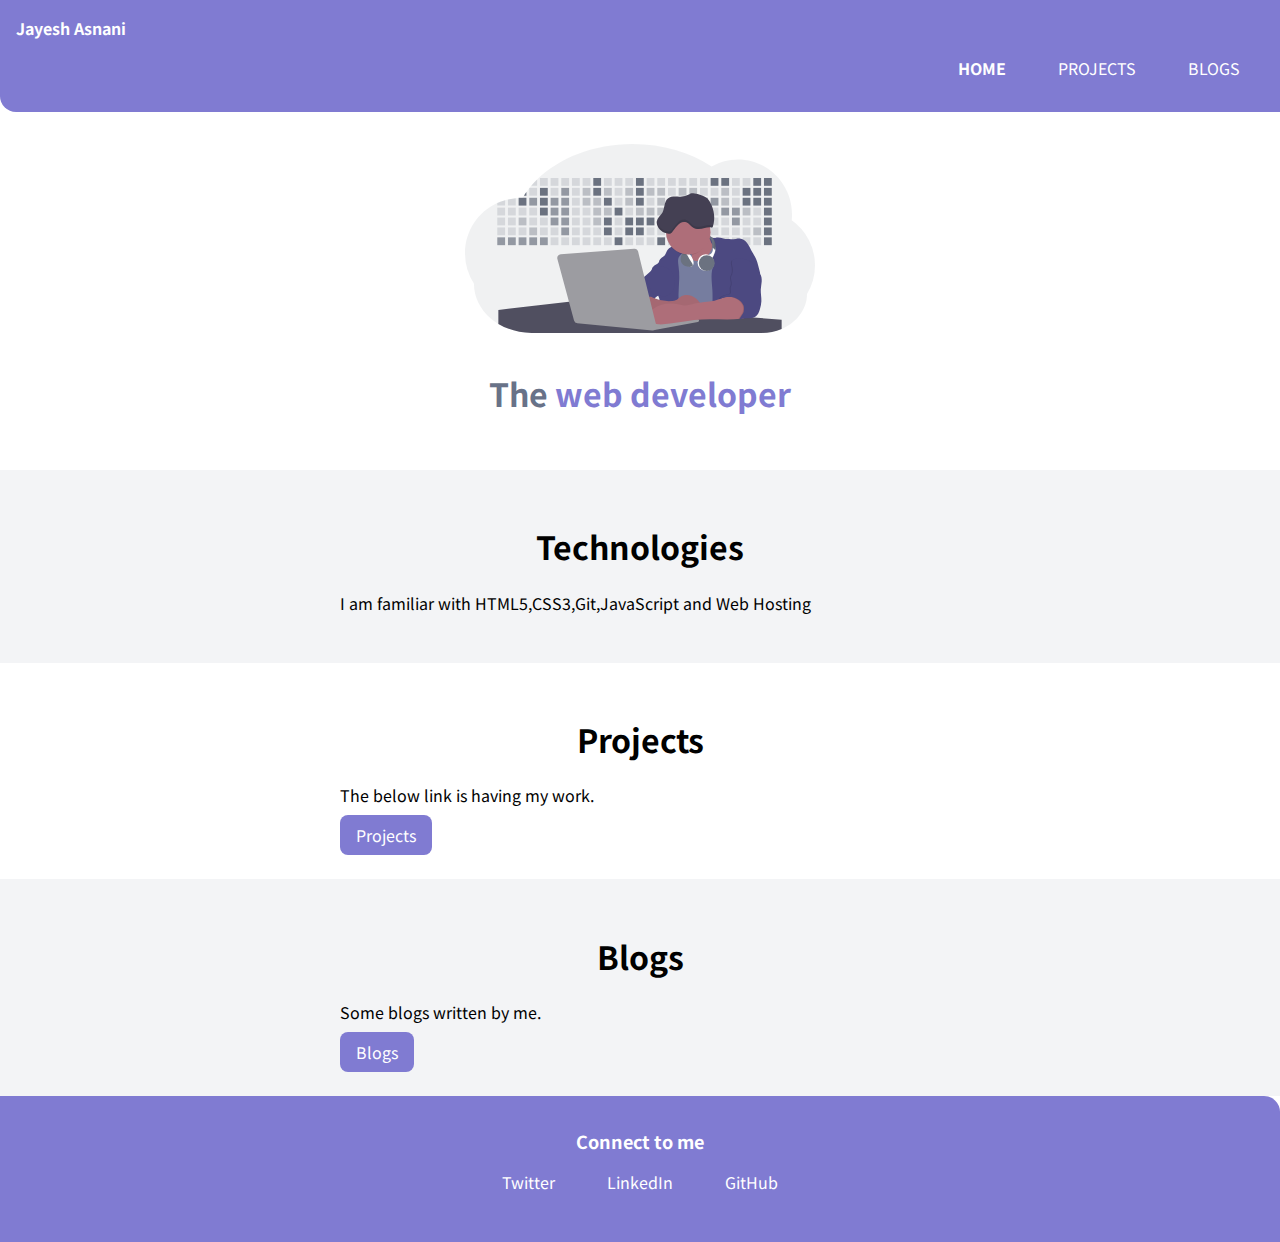
<file: index.html>
<!DOCTYPE html>
<html lang="en">

<head>
    <meta charset="UTF-8">
    <meta http-equiv="X-UA-Compatible" content="IE=edge">
    <meta name="viewport" content="width=device-width, initial-scale=1.0">
    <title>home</title>
    <link href="style.css" rel="stylesheet" />
</head>

<body>

    <nav class="navigation container">
        <div class="nav-name">Jayesh Asnani</div>
        <ul class="no-bullet
        nav-pills">
            <li class="list-item-inline">
                <a class="link link-active" href="/">HOME</a>
                </li>
            <li class="list-item-inline">
                <a class="link" href="/projects.html">PROJECTS</a>
                </li>
            <li class="list-item-inline">
                <a class="link" href="/blogs.html">BLOGS</a>
            </li>
        </ul>
    </nav>

    <header class="logo">
        <img class="image" src="images/dev.svg" />
        <h1 class="heading">The <span class="heading-inverted">web developer</span> </h1>
    </header>

    <section class="section ow">
        <div class="container
        container-center">
            <h1>Technologies</h3>
                <p>I am familiar with HTML5,CSS3,Git,JavaScript and Web Hosting </p>
        </div>
    </section>

    <section class="section">
        <div class="container
        container-center">
            <h1>Projects</h3>
                <p>The below link is having my work. </p>
                <a class="link 
    primary-link" href="/">Projects</a>
        </div>
    </section>

    <section class="section ow">
        <div class="container
        container-center">
            <h1>Blogs</h3>
                <p>Some blogs written by me.</p>
                <a class="link 
                primary-link" href="/">Blogs</a>
        </div>
    </section>
    
    <footer class="footer">
        <div class="footer-header">Connect to me</div>
        <ul class="social-links
        no-bullet">
            <li class="list-item-inline"><a class="link" href="https://www.TWITTER.com/jayeshbhanushali">Twitter</a></li>
            <li class="list-item-inline"><a class="link" href="https://www.linkedin.com/in/jayesh-asnani-69a3811b3">LinkedIn</a></li>
            <li class="list-item-inline"><a class="link" href="https://github.com/J4YeSh2222">GitHub</a></li>
        </ul>
    </footer>

</body>

</html>
</file>
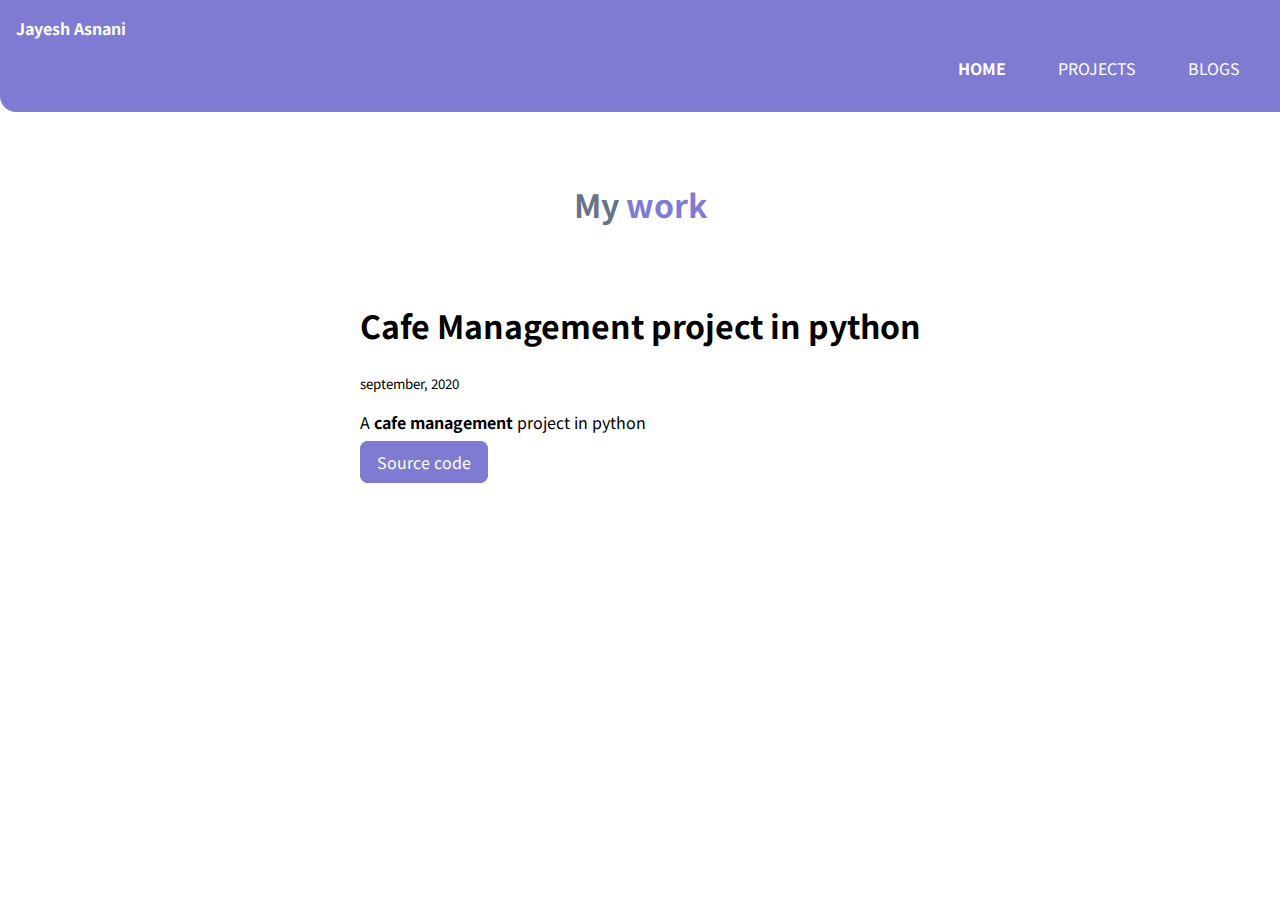
<file: projects.html>
<!DOCTYPE html>
<html lang="en">

<head>
    <meta charset="UTF-8">
    <meta http-equiv="X-UA-Compatible" content="IE=edge">
    <meta name="viewport" content="width=device-width, initial-scale=1.0">
    <title>Projects</title>
    <link href="style.css" rel="stylesheet" />
</head>

<body>
    <nav class="navigation container">
        <div class="nav-name">Jayesh Asnani</div>
        <ul class="no-bullet
        nav-pills">
            <li class="list-item-inline">
                <a class="link link-active" href="/">HOME</a>
            </li>
            <li class="list-item-inline">
                <a class="link" href="/projects.html">PROJECTS</a>
            </li>
            <li class="list-item-inline">
                <a class="link" href="/blogs.html">BLOGS</a>
            </li>
        </ul>
    </nav>
    <header class="logo">
        <h1 class="heading">My <span class="heading-inverted">work</span> </h1>
    </header>
    <ul class="no-bullet">
        <li>
            <div class="container container-center">
                <h1>Cafe Management project in python</h1>
                <small>september, 2020</small>
                <p>A <strong>cafe management</strong> project in python</p>
                <a class="link 
        secondary-link" href="https://github.com/J4YeSh2222/python-projects">Source code</a>
            </div>
        </li>
    </ul>
</body>

</html>
</file>
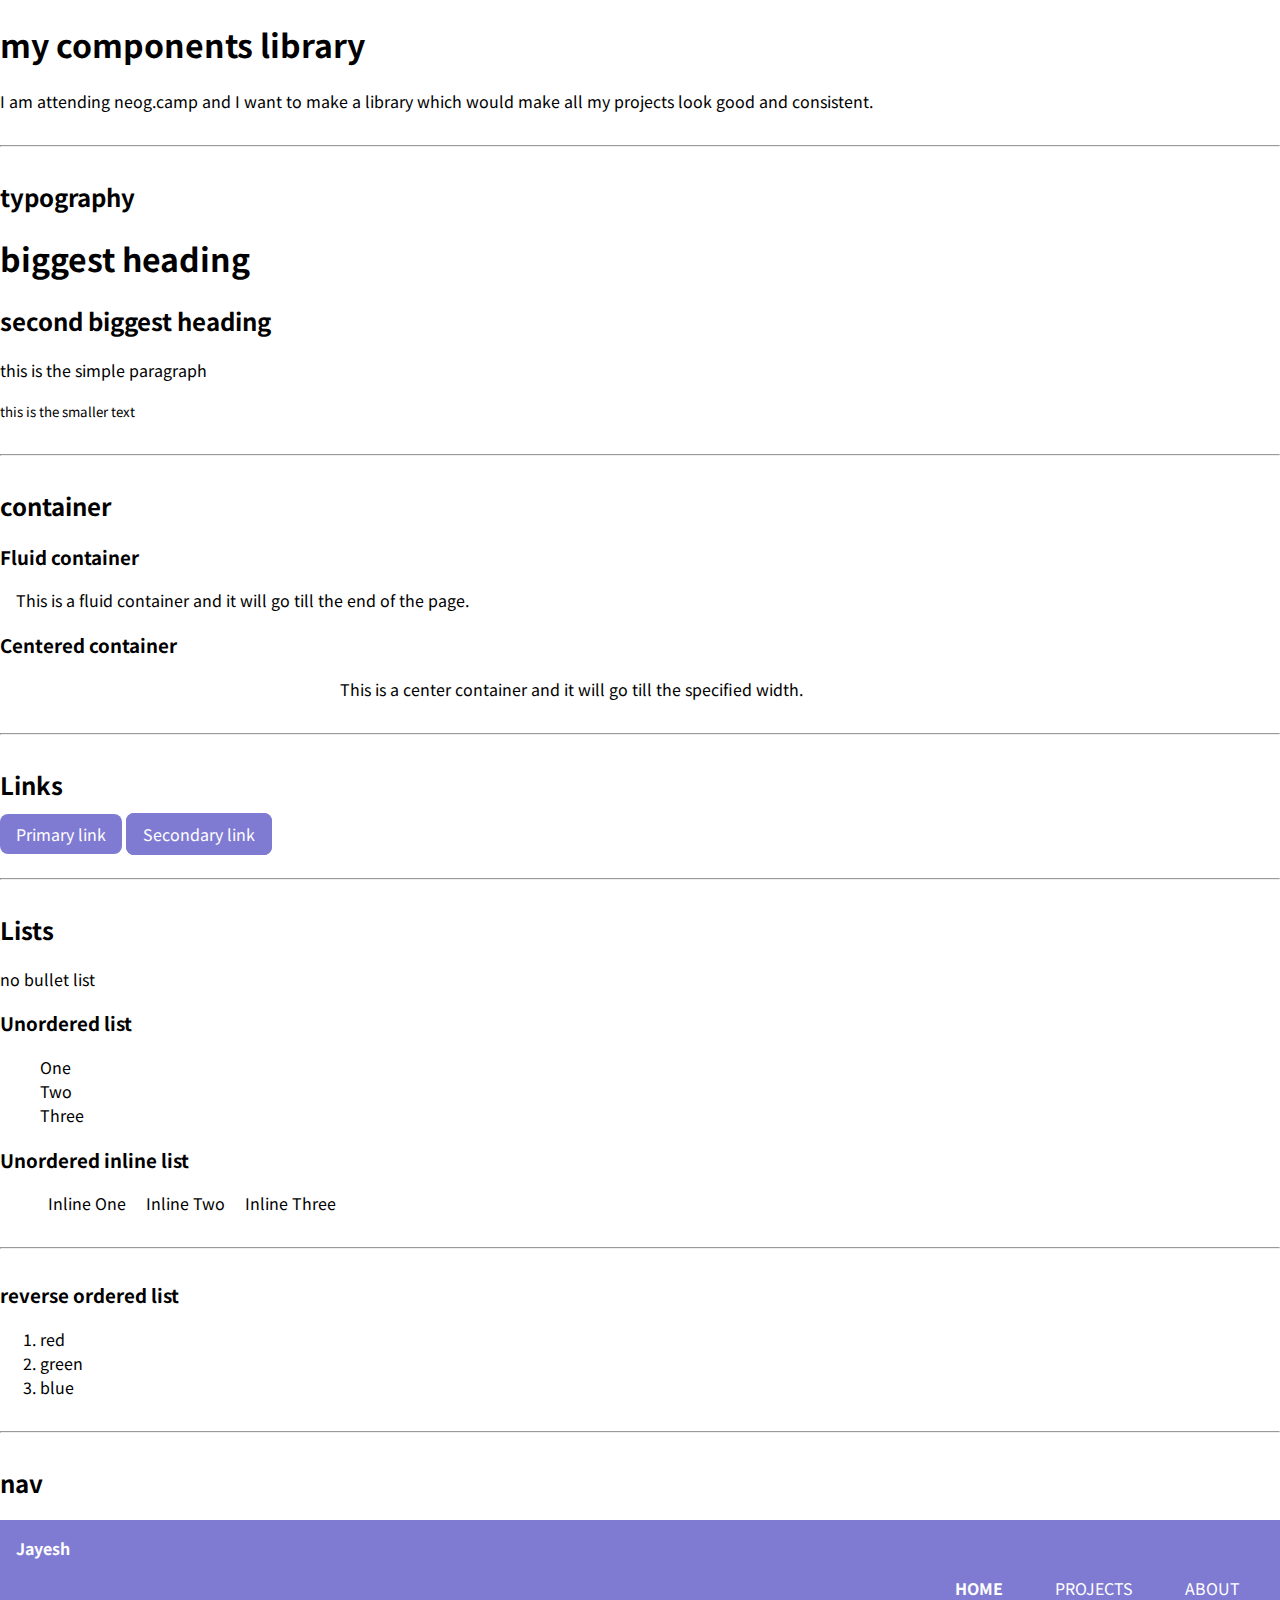
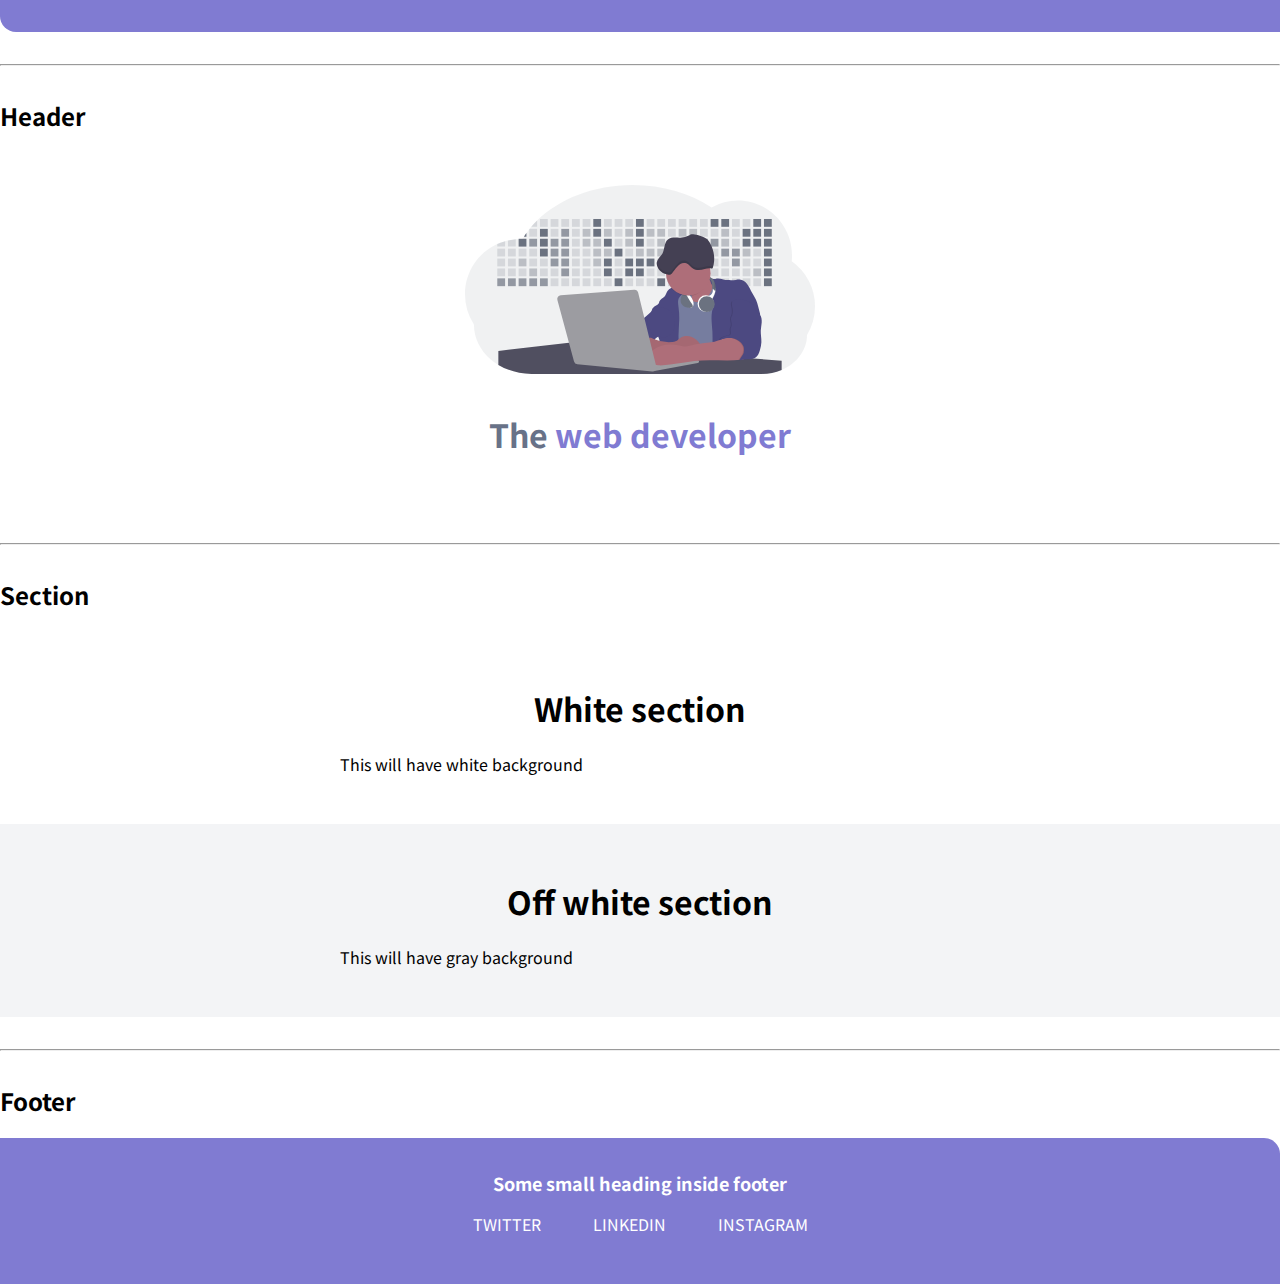
<file: library/components.html>
<!DOCTYPE html>
<html lang="en">

<head>
    <meta charset="UTF-8">
    <meta name="viewport" content="width=device-width, initial-scale=1.0">
    <title>component library</title>
    <link href="/style.css" rel="stylesheet" />
</head>

<body>
    <h1>my components library</h1>

    <p>I am attending neog.camp and I want to make a library which would make all my
        projects look good and consistent. </p>

    <hr>

    <h2>typography</h2>

    <h1>biggest heading</h1>
    <h2>second biggest heading</h2>
    <p>this is the simple paragraph</p>
    <small>this is the smaller text</small>

    <hr>
    <h2>container</h2>

    <h3>Fluid container</h3>
    <div class="container">This is a fluid container and it will go till the end of the page.</div>

    <h3>Centered container</h3>
    <div class="container
    container-center">This is a center container and it will go till the specified width.</div>

    <hr>
    <h2>Links</h2>

    <a class="link 
    primary-link" href="/">Primary link</a>
    <a class="link 
    secondary-link" href="/">Secondary link</a>

    <hr>
    <h2>Lists</h2>
    <p>no bullet list</p>
    <h3>Unordered list</h3>
    <ul class="no-bullet">
        <li>One</li>
        <li>Two</li>
        <li>Three</li>
    </ul>

    <h3>Unordered inline list</h3>

    <ul>
        <li class="list-item-inline">Inline One</li>
        <li class="list-item-inline">Inline Two</li>
        <li class="list-item-inline">Inline Three</li>
    </ul>

    <hr>
    <h3>reverse ordered list</h3>

    <ol>
        <li>red</li>
        <li>green</li>
        <li>blue</li>
    </ol>

    <hr>

    <h2>nav</h2>


    <nav class="navigation container">
        <div class="nav-name">Jayesh</div>
        <ul class="no-bullet
        nav-pills">
            <li class="list-item-inline">
                <a class="link link-active" href="/">HOME</a>
                </l nav-pills>
            <li class="list-item-inline">
                <a class="link" href="/">PROJECTS</a>
                </l nav-pillsi>
            <li class="list-item-inline">
                <a class="link" href="/">ABOUT</a>
            </li>
        </ul>
    </nav>

    <hr>

    <h2>Header</h2>
    <header class="logo">
        <img class="image" src="/images/dev.svg" />
        <h1 class="heading">The <span class="heading-inverted">web developer</span> </h1>
    </header>

    <hr>
    <h2>Section</h2>
    <section class="section">
        <div class="container
       container-center">
            <h1>White section</h3>
                <p>This will have white background</p>
        </div>
    </section>

    <section class="section ow">
        <div class="container
        container-center">
            <h1>Off white section</h3>
                <p>This will have gray background</p>
        </div>
    </section>

    <hr>
    <h2>Footer</h2>
    <footer class="footer">
        <div class="footer-header">Some small heading inside footer</div>
        <ul class="social-links
        no-bullet">
            <li class="list-item-inline"><a class="link" href="/">TWITTER</a></li>
            <li class="list-item-inline"><a class="link" href="/">LINKEDIN</a></li>
            <li class="list-item-inline"><a class="link" href="/">INSTAGRAM</a></li>
        </ul>
    </footer>
</body>

</html>
</file>
<file: style.css>
@import url('https://fonts.googleapis.com/css2?family=Noto+Sans+JP:wght@400;700&display=swap');

:root {
    --primary-color: #807BD2;
    --off-white:#F3F4F6;
    --dark-gray: #687288;
}


body {
    font-family: 'Noto Sans JP', sans-serif;
    margin: 0px;
}


hr {
    margin: 2rem 0rem;
}

/* container */

.container {
    padding: 0rem 1rem;
}

.container-center {
    max-width: 600px;
    margin: auto;
}

/* links */

.link {
    text-decoration: none;
    padding: 0.5rem 1rem;
    /* margin-top: 1rem ;
    margin-bottom: 1rem; */
}

.primary-link {
    background-color: var(--primary-color);
    border-radius: 0.5rem;
    color: white;
}

.secondary-link {
    background-color: var(--primary-color);
    border-radius: 0.5rem;
    border: 1px solid var(--primary-color);
    color: white;
}

/*lists*/

.no-bullet {
    list-style: none;

}

.list-item-inline {
    display: inline;
    padding: 0rem 0.5rem;
}

/*navigation*/

.navigation {
    background-color: var(--primary-color);
    color: white;
    padding: 1rem;
    border-bottom-left-radius: 1rem;
}

.navigation .nav-name {
    font-weight: bold;
    font-size: 1rem;
}

.navigation .nav-pills {
    text-align: right;
}

.navigation .link {
    color: white;
}

.navigation .link-active {
    font-weight: bold;
}

/*header*/
.logo {
    padding: 2rem;
}

.logo .image {
    max-width: 350px;
    display: block;
    margin: auto;
}

.logo .heading {
    text-align: center;
    padding-top: 1rem;
    color: var(--dark-gray);
}

.logo .heading .heading-inverted {
    color: var(--primary-color);
}

/* section */

.section{
    padding: 2rem;
}

.section h1 {
    text-align: center;
}

.ow{
    background-color: var(--off-white);
}

/*footer*/

.footer{
    background-color: var(--primary-color);
    padding: 2rem 1rem;
    text-align: center;
    color: white;
    border-top-right-radius: 1rem;
}

.footer .link{
    color: white;
}

.footer .footer-header{
    font-weight: bold;
    font-size: large;
}

.footer ul{
    padding-inline-start: 0px;
}
</file>
